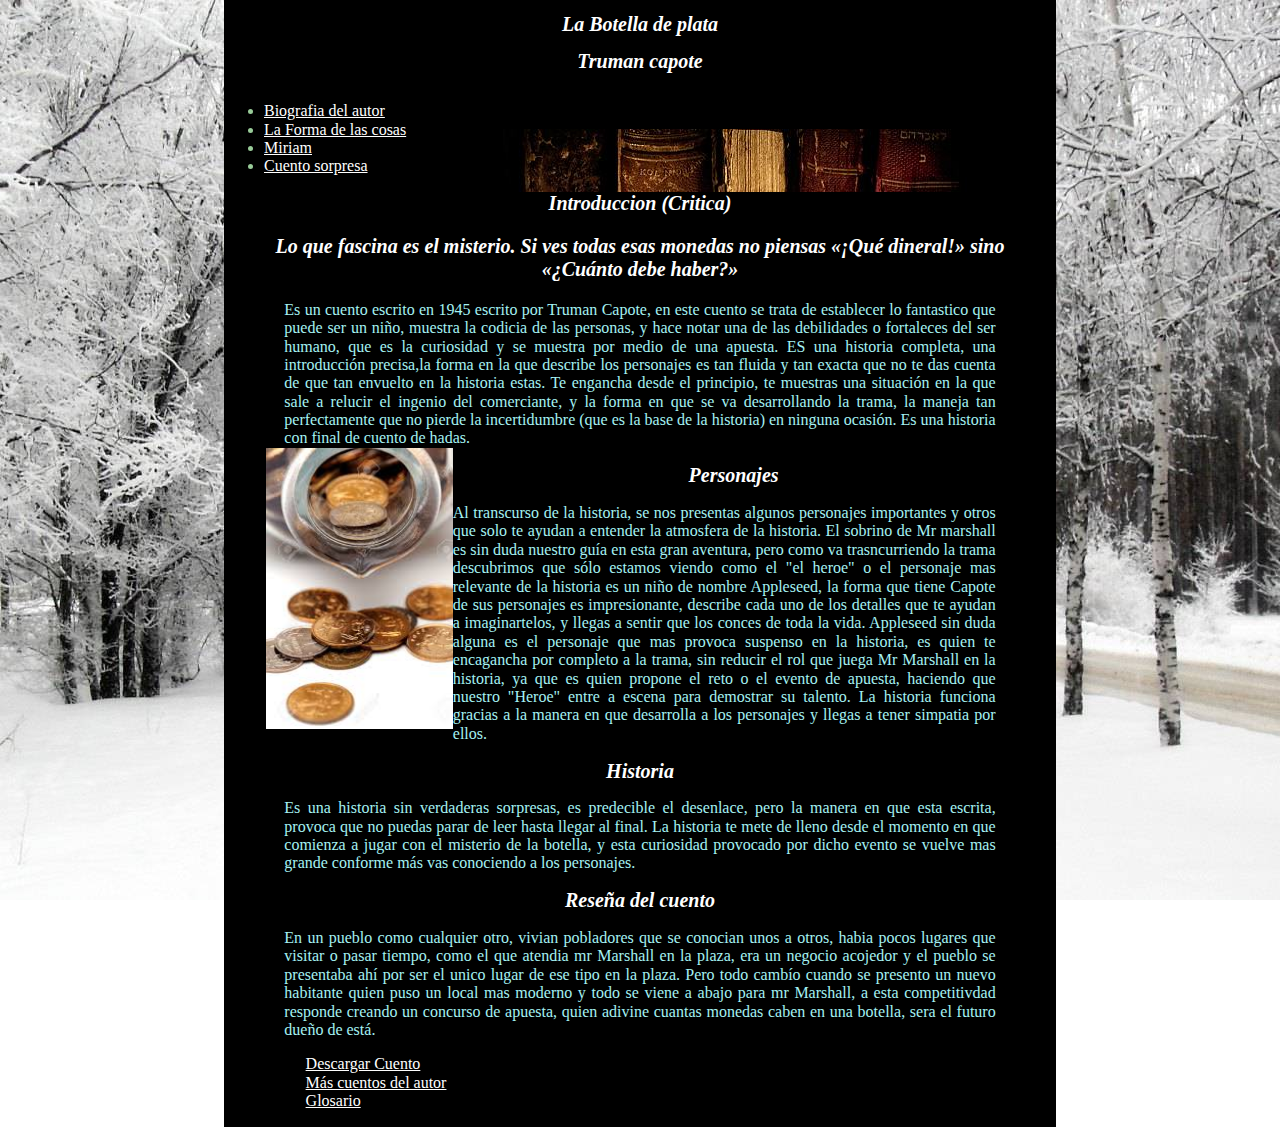
<file: index.html>
<!DOCTYPE html>
<html >
  <head>
    <title>La botella de plata</title>
    <meta charset="utf8">
    <link rel="stylesheet" href="css/normalize.css">
    <link rel="stylesheet" href="css/estilo.css">
  </head>
  <body>
    <div id="uno">
      <h1 >La Botella de plata</h1>
      <h1 id="h1inicio">Truman capote</h1>
    <ul class="lista1">
      <li><a href=biografia.html >Biografia del autor</a>
      <li><A href=https://santaellacruzjesusantonio.bitbucket.io/index.html>La Forma de las cosas</a></li>
      <li><A href=https://santaellacruzjesusantonio.gitlab.io>Miriam</a></li>
      <li><A href=cuentosorpresa.html class="li">Cuento sorpresa</a></li>
      </ul>
    </div>
    <div id="contenido">
      <h2>Introduccion (Critica)</h2>
      <h3>Lo que  fascina  es  el  misterio.
      Si ves  todas  esas  monedas  no  piensas
      «¡Qué  dineral!»  sino
      «¿Cuánto debe  haber?»</h3>
      <p>
        Es un cuento escrito en 1945 escrito por Truman Capote, en este cuento se trata de establecer lo fantastico que puede ser un niño, muestra la codicia de las personas,
        y hace notar una de las debilidades o fortaleces del ser humano, que es la curiosidad y se muestra por medio de una apuesta.
        ES una historia completa, una introducción precisa,la forma en la que describe los personajes es tan fluida y tan exacta que no te das cuenta de que tan envuelto en la historia estas.
        Te engancha desde el principio, te muestras una situación en la que sale a relucir el ingenio del comerciante, y la forma en que se va desarrollando la trama, la maneja tan perfectamente
        que no pierde la incertidumbre (que es la base de la historia) en ninguna ocasión.
        Es una historia con final de cuento de hadas.
      </p>
<img src="Imagenes/botella.jpg" id="botella">
      <h2>Personajes</h2>
      <p>
        Al transcurso de la historia, se nos presentas algunos personajes importantes y otros que solo te ayudan a entender la atmosfera de la historia.
        El sobrino de Mr marshall es sin duda nuestro guía en esta gran aventura, pero como va trasncurriendo la trama descubrimos que sólo estamos viendo como
        el "el heroe" o el personaje mas relevante de la historia es un niño de nombre Appleseed, la forma que tiene Capote de sus personajes es impresionante,
        describe cada uno de los detalles que te ayudan a imaginartelos, y llegas a sentir que los conces de toda la vida.
        Appleseed sin duda alguna es el personaje que mas provoca suspenso en la historia, es quien te encagancha por completo a la trama, sin reducir el rol que
        juega Mr Marshall en la historia, ya que es quien propone el reto o el evento de apuesta, haciendo que nuestro "Heroe" entre a escena para demostrar su talento.
        La historia funciona gracias a la manera en que desarrolla a los personajes y llegas a tener simpatia por ellos.
      </p>
      <h2>Historia</h2>
      <p>
        Es una historia sin verdaderas sorpresas, es predecible el desenlace, pero la manera en que esta escrita, provoca que no puedas parar de leer hasta llegar al final.
        La historia te mete de lleno desde el momento en que comienza a jugar con el misterio de la botella, y esta curiosidad provocado por dicho evento se vuelve mas grande conforme más vas conociendo a los personajes.
      </p>
      <H2>Reseña del cuento</H2>
      <p>
        En un pueblo como cualquier otro, vivian pobladores que se conocian unos a otros, habia pocos lugares que visitar o pasar tiempo, como el que atendia mr Marshall en la plaza,
        era un negocio acojedor y el pueblo se presentaba ahí por ser el unico lugar de ese tipo en la plaza.
        Pero todo cambío cuando se presento un nuevo habitante quien puso un local mas moderno y todo se viene a abajo para mr Marshall,
        a esta competitivdad responde creando un concurso de apuesta, quien adivine cuantas monedas caben en una botella, sera el futuro dueño de está.
      </p>
      <ol>
      <li><a href="laBotelladePlata.docx">Descargar Cuento</a></li>
      <li><a href="cuentos.pdf">Más cuentos del autor</a></li>
      <li><a href="glosario.html">Glosario</a>
    </ol>
    </div>
    <div id="disqus_thread"></div>
    <script>
    (function() { // DON'T EDIT BELOW THIS LINE
    var d = document, s = d.createElement('script');
    s.src = 'https://santaellacruzjesusantonio-github-io.disqus.com/embed.js';
    s.setAttribute('data-timestamp', +new Date());
    (d.head || d.body).appendChild(s);
    })();
    </script>
    <noscript>Please enable JavaScript to view the <a href="https://disqus.com/?ref_noscript">comments powered by Disqus.</a></noscript>
  </body>
  </html>
</file>
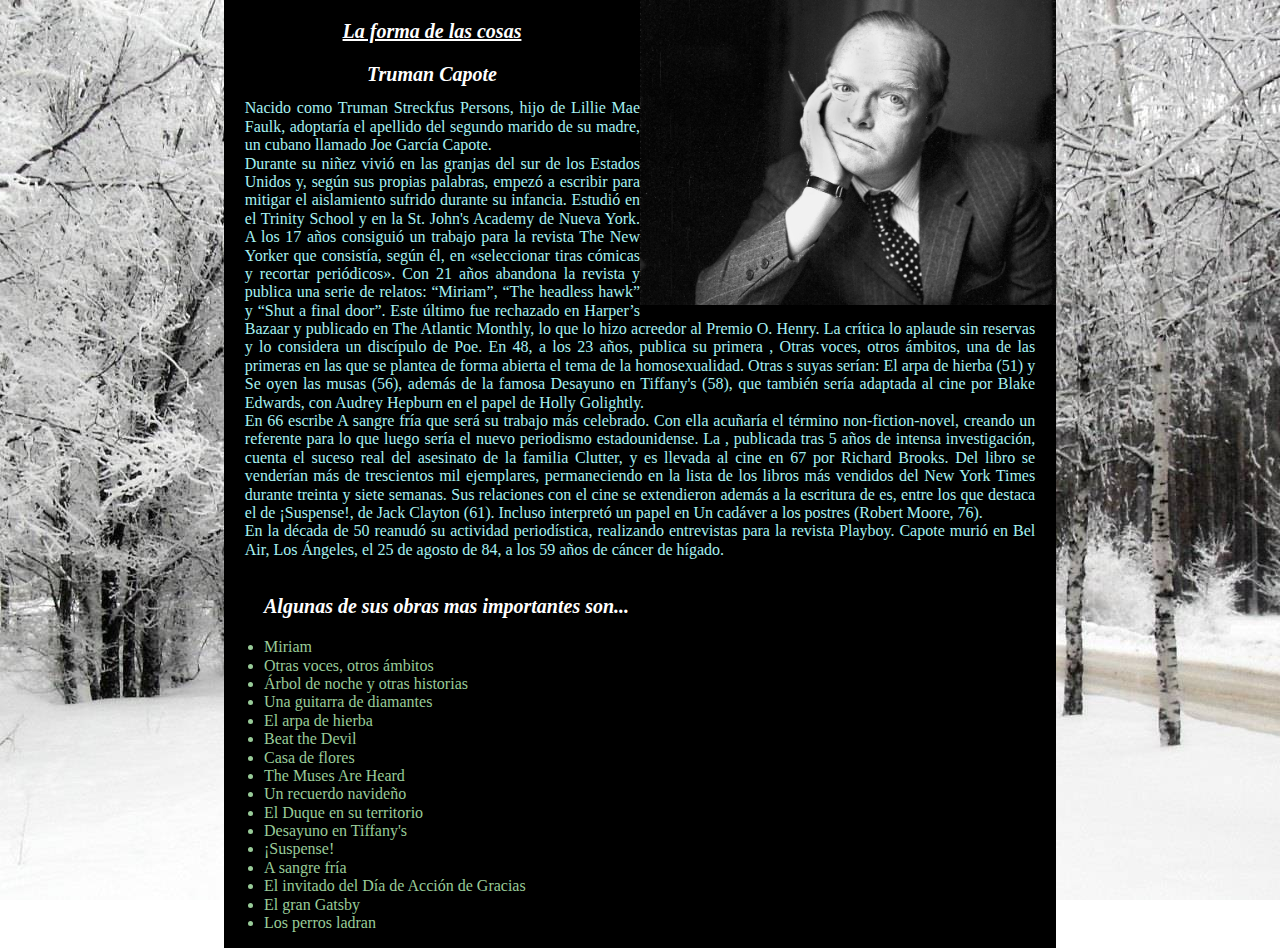
<file: biografia.html>
<!DOCTYPE html>
<html >
  <head>
    <title>Biografia</title>
    <meta charset="utf8">
    <link rel="stylesheet" href="css/normalize.css">
    <link rel="stylesheet" href="css/estilo.css">
  </head>
  <body>
    <img src="Imagenes/truman.jpg" id="truman">
    <h3><a href="index.html">La forma de las cosas</a></h3>
    <h1>Truman Capote</h1>
<p>Nacido como Truman Streckfus Persons, hijo de Lillie Mae Faulk, adoptaría el apellido del segundo marido de su madre, un cubano llamado Joe García Capote.</p>

<p>Durante su niñez vivió en las granjas del sur de los Estados Unidos y, según sus propias palabras, empezó a escribir para mitigar el aislamiento sufrido durante su infancia. Estudió en el Trinity School y en la St. John's Academy de Nueva York. A los 17 años consiguió un trabajo para la revista The New Yorker que consistía, según él, en «seleccionar tiras cómicas y recortar periódicos». Con 21 años abandona la revista y publica una serie de relatos: “Miriam”, “The headless hawk” y “Shut a final door”. Este último fue rechazado en Harper’s Bazaar y publicado en The Atlantic Monthly, lo que lo hizo acreedor al Premio O. Henry. La crítica lo aplaude sin reservas y lo considera un discípulo de Poe. En 48, a los 23 años, publica su primera , Otras voces, otros ámbitos, una de las primeras en las que se plantea de forma abierta el tema de la homosexualidad. Otras s suyas serían: El arpa de hierba (51) y Se oyen las musas (56), además de la famosa Desayuno en Tiffany's (58), que también sería adaptada al cine por Blake Edwards, con Audrey Hepburn en el papel de Holly Golightly.<p>

<p>En 66 escribe A sangre fría que será su trabajo más celebrado. Con ella acuñaría el término non-fiction-novel, creando un referente para lo que luego sería el nuevo periodismo estadounidense. La , publicada tras 5 años de intensa investigación, cuenta el suceso real del asesinato de la familia Clutter, y es llevada al cine en 67 por Richard Brooks. Del libro se venderían más de trescientos mil ejemplares, permaneciendo en la lista de los libros más vendidos del New York Times durante treinta y siete semanas.
Sus relaciones con el cine se extendieron además a la escritura de es, entre los que destaca el de ¡Suspense!, de Jack Clayton (61). Incluso interpretó un papel en Un cadáver a los postres (Robert Moore, 76).
</p>
<p>En la década de 50 reanudó su actividad periodística, realizando entrevistas para la revista Playboy.
Capote murió en Bel Air, Los Ángeles, el 25 de agosto de 84, a los 59 años de cáncer de hígado.
</p>
<ul>
  <h3>Algunas de sus obras mas importantes son...</h3>
  <li>Miriam</li>
  <li>Otras voces, otros ámbitos</li>
  <li>Árbol de noche y otras historias</li>
  <li>Una guitarra de diamantes</li>
  <li>El arpa de hierba</li>
  <li>Beat the Devil</li>
  <li>Casa de flores</li>
  <li>The Muses Are Heard</li>
  <li>Un recuerdo navideño</li>
  <li>El Duque en su territorio</li>
  <li>Desayuno en Tiffany's</li>
  <li>¡Suspense!</li>
  <li>A sangre fría</li>
  <li>El invitado del Día de Acción de Gracias</li>
  <li>El gran Gatsby</li>
  <li>Los perros ladran</li>






</ul>
  </body>
  </html>
</file>
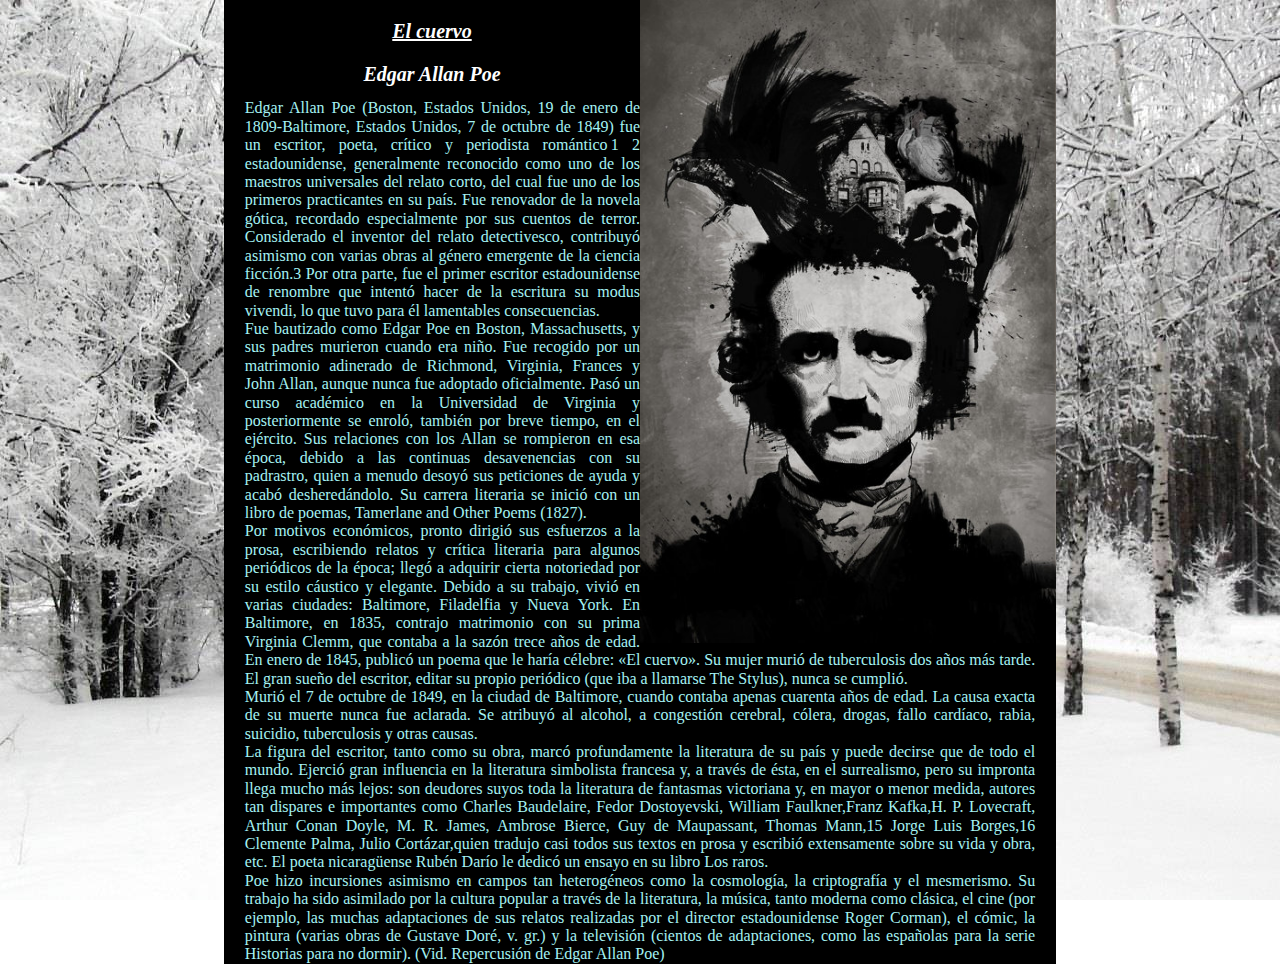
<file: biografia2.html>
<!DOCTYPE html>
<html >
  <head>
    <title>Biografia</title>
    <meta charset="utf8">
    <link rel="stylesheet" href="css/normalize.css">
    <link rel="stylesheet" href="css/estilo.css">
  </head>
  <body>
    <img src="Imagenes/poe.jpg" id="poe">
    <h3><a href="cuentosorpresa.html">El cuervo</a></h3>
    <h1>Edgar Allan Poe</h1>
<div>
<p>Edgar Allan Poe (Boston, Estados Unidos, 19 de enero de 1809-Baltimore, Estados Unidos, 7 de octubre de 1849) fue un escritor, poeta, crítico y periodista romántico 1 2 estadounidense, generalmente reconocido como uno de los maestros universales del relato corto, del cual fue uno de los primeros practicantes en su país. Fue renovador de la novela gótica, recordado especialmente por sus cuentos de terror. Considerado el inventor del relato detectivesco, contribuyó asimismo con varias obras al género emergente de la ciencia ficción.3 Por otra parte, fue el primer escritor estadounidense de renombre que intentó hacer de la escritura su modus vivendi, lo que tuvo para él lamentables consecuencias.
</p>
<p>Fue bautizado como Edgar Poe en Boston, Massachusetts, y sus padres murieron cuando era niño. Fue recogido por un matrimonio adinerado de Richmond, Virginia, Frances y John Allan, aunque nunca fue adoptado oficialmente. Pasó un curso académico en la Universidad de Virginia y posteriormente se enroló, también por breve tiempo, en el ejército. Sus relaciones con los Allan se rompieron en esa época, debido a las continuas desavenencias con su padrastro, quien a menudo desoyó sus peticiones de ayuda y acabó desheredándolo. Su carrera literaria se inició con un libro de poemas, Tamerlane and Other Poems (1827).
</p>
<p>Por motivos económicos, pronto dirigió sus esfuerzos a la prosa, escribiendo relatos y crítica literaria para algunos periódicos de la época; llegó a adquirir cierta notoriedad por su estilo cáustico y elegante. Debido a su trabajo, vivió en varias ciudades: Baltimore, Filadelfia y Nueva York. En Baltimore, en 1835, contrajo matrimonio con su prima Virginia Clemm, que contaba a la sazón trece años de edad. En enero de 1845, publicó un poema que le haría célebre: «El cuervo». Su mujer murió de tuberculosis dos años más tarde. El gran sueño del escritor, editar su propio periódico (que iba a llamarse The Stylus), nunca se cumplió.
</p>
<p>Murió el 7 de octubre de 1849, en la ciudad de Baltimore, cuando contaba apenas cuarenta años de edad. La causa exacta de su muerte nunca fue aclarada. Se atribuyó al alcohol, a congestión cerebral, cólera, drogas, fallo cardíaco, rabia, suicidio, tuberculosis y otras causas.
</p>
<p>La figura del escritor, tanto como su obra, marcó profundamente la literatura de su país y puede decirse que de todo el mundo. Ejerció gran influencia en la literatura simbolista francesa y, a través de ésta, en el surrealismo, pero su impronta llega mucho más lejos: son deudores suyos toda la literatura de fantasmas victoriana y, en mayor o menor medida, autores tan dispares e importantes como Charles Baudelaire, Fedor Dostoyevski, William Faulkner,Franz Kafka,H. P. Lovecraft, Arthur Conan Doyle, M. R. James, Ambrose Bierce, Guy de Maupassant, Thomas Mann,15 Jorge Luis Borges,16 Clemente Palma, Julio Cortázar,quien tradujo casi todos sus textos en prosa y escribió extensamente sobre su vida y obra, etc. El poeta nicaragüense Rubén Darío le dedicó un ensayo en su libro Los raros.
</p>
<p>Poe hizo incursiones asimismo en campos tan heterogéneos como la cosmología, la criptografía y el mesmerismo. Su trabajo ha sido asimilado por la cultura popular a través de la literatura, la música, tanto moderna como clásica, el cine (por ejemplo, las muchas adaptaciones de sus relatos realizadas por el director estadounidense Roger Corman), el cómic, la pintura (varias obras de Gustave Doré, v. gr.) y la televisión (cientos de adaptaciones, como las españolas para la serie Historias para no dormir). (Vid. Repercusión de Edgar Allan Poe)</p>
</div>

</ul>
  </body>
  </html>
</file>
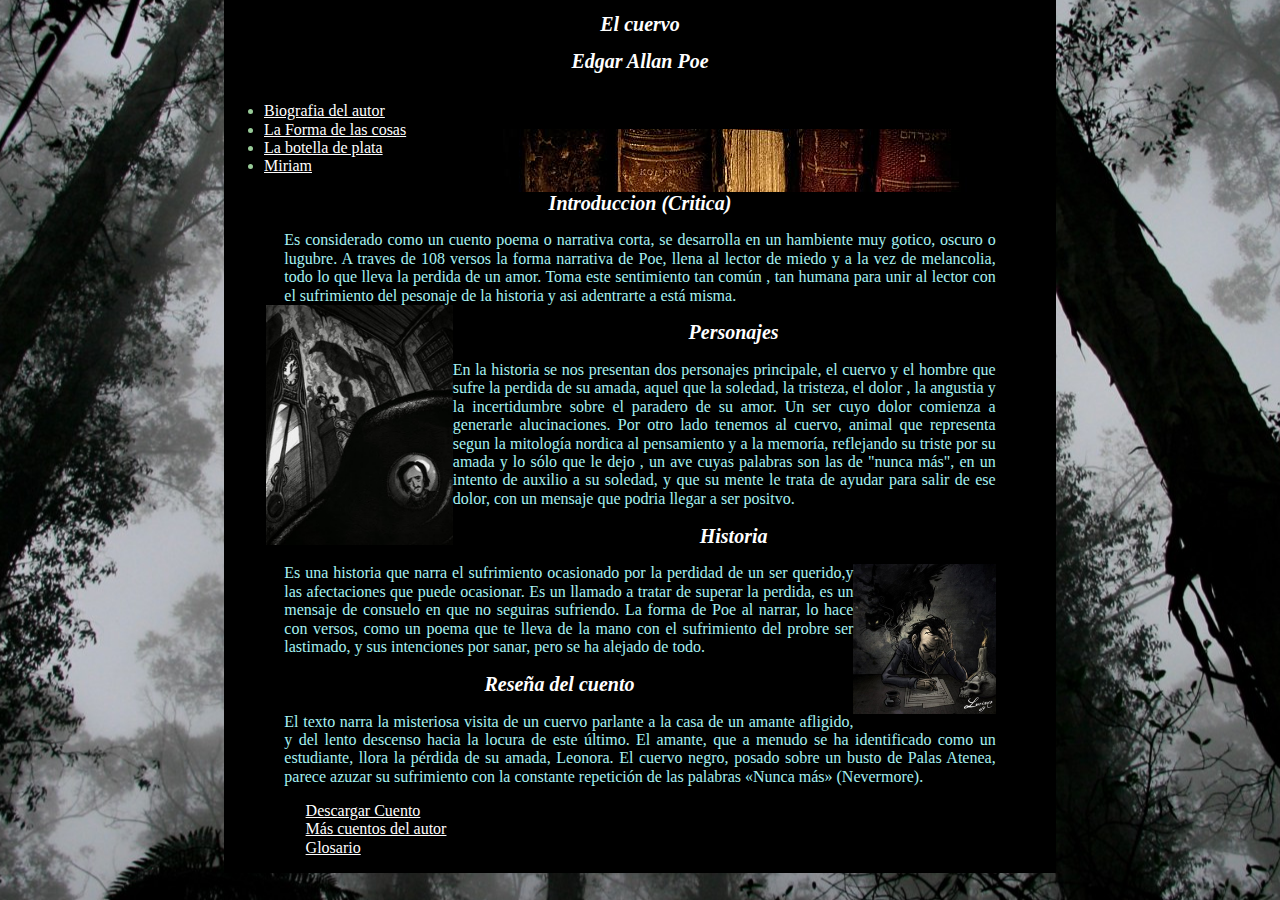
<file: cuentosorpresa.html>
<!DOCTYPE html>
<html id="otro">
  <head>
    <title>El cuervo</title>
    <meta charset="utf8">
    <link rel="stylesheet" href="css/normalize.css">
    <link rel="stylesheet" href="css/estilo.css">
  </head>
  <body>
    <div id="uno">
      <h1 >El cuervo</h1>
      <h1 id="h1inicio">Edgar Allan Poe</h1>
    <ul class="lista1">
      <li><a href=biografia2.html >Biografia del autor</a>
      <li><A href=https://santaellacruzjesusantonio.bitbucket.io/index.html>La Forma de las cosas</a></li>
      <li><A href=https://santaellacruzjesusantonio.github.io/>La botella de plata</a></li>
      <li><A href=index.html class="li">Miriam</a></li>
      </ul>
    </div>
    <div id="contenido">
      <h2>Introduccion (Critica)</h2>
      <p>
      Es considerado como un cuento poema o narrativa corta, se desarrolla en un hambiente muy gotico, oscuro o lugubre.
      A traves de 108 versos la forma narrativa de Poe, llena al lector  de miedo y a la vez de melancolia, todo lo que lleva la perdida de un amor.
      Toma este sentimiento tan común , tan humana para unir al lector con el sufrimiento del pesonaje de la historia y asi adentrarte a está misma.
      </p>
<img src="Imagenes/cuervo.jpg" id="cuervo">
      <h2>Personajes</h2>
      <p>
        En la historia se nos presentan dos personajes principale, el cuervo y el hombre que sufre la perdida de su amada, aquel que la soledad, la tristeza, el dolor
        , la angustia y la incertidumbre sobre el paradero de su amor.
        Un ser cuyo dolor comienza a generarle alucinaciones.
        Por otro lado tenemos al cuervo, animal que representa segun la mitología nordica al pensamiento y a la memoría, reflejando su triste por su amada y lo sólo que le dejo
        , un ave cuyas palabras son las de "nunca más", en un intento de auxilio a su soledad, y que su mente le trata de ayudar para salir de ese dolor, con un mensaje que podria llegar a ser positvo.
      </p>
      <h2>Historia</h2>
      <p>
        <img src="Imagenes/cuervo2.jpg" id="cuervo1">
        Es una historia que narra el sufrimiento ocasionado por la perdidad de un ser querido,y las afectaciones que puede ocasionar.
        Es un llamado a tratar de superar la perdida, es un mensaje de consuelo en que no seguiras sufriendo.
        La forma de Poe al narrar, lo hace con versos, como un poema que te lleva de la mano con el sufrimiento del probre ser lastimado, y sus intenciones por sanar, pero se ha alejado de todo.

      </p>
      <H2>Reseña del cuento</H2>
      <p>El texto narra la misteriosa visita de un cuervo parlante a la casa de un amante afligido, y del lento descenso hacia la locura de este último. El amante, que a menudo se ha identificado como un estudiante, llora la pérdida de su amada, Leonora. El cuervo negro, posado sobre un busto de Palas Atenea, parece azuzar su sufrimiento con la constante repetición de las palabras «Nunca más» (Nevermore). </p>
      <ol>
      <li><a href="elCuervo.docx">Descargar Cuento</a></li>
      <li><a href="http://recursosbiblio.url.edu.gt/publilppm/Libros/2015/edgar-cuentos.pdf">Más cuentos del autor</a></li>
      <li><a href="glosario2.html">Glosario</a>
    </ol>
    </div>
    <div id="disqus_thread"></div>
    <script>
    (function() { // DON'T EDIT BELOW THIS LINE
    var d = document, s = d.createElement('script');
    s.src = '//santaellacruzjesusantonio-bitbucket-org.disqus.com/embed.js';
    s.setAttribute('data-timestamp', +new Date());
    (d.head || d.body).appendChild(s);
    })();
    </script>
    <noscript>Please enable JavaScript to view the <a href="https://disqus.com/?ref_noscript">comments powered by Disqus.</a></noscript>
  </body>
  </html>
</file>
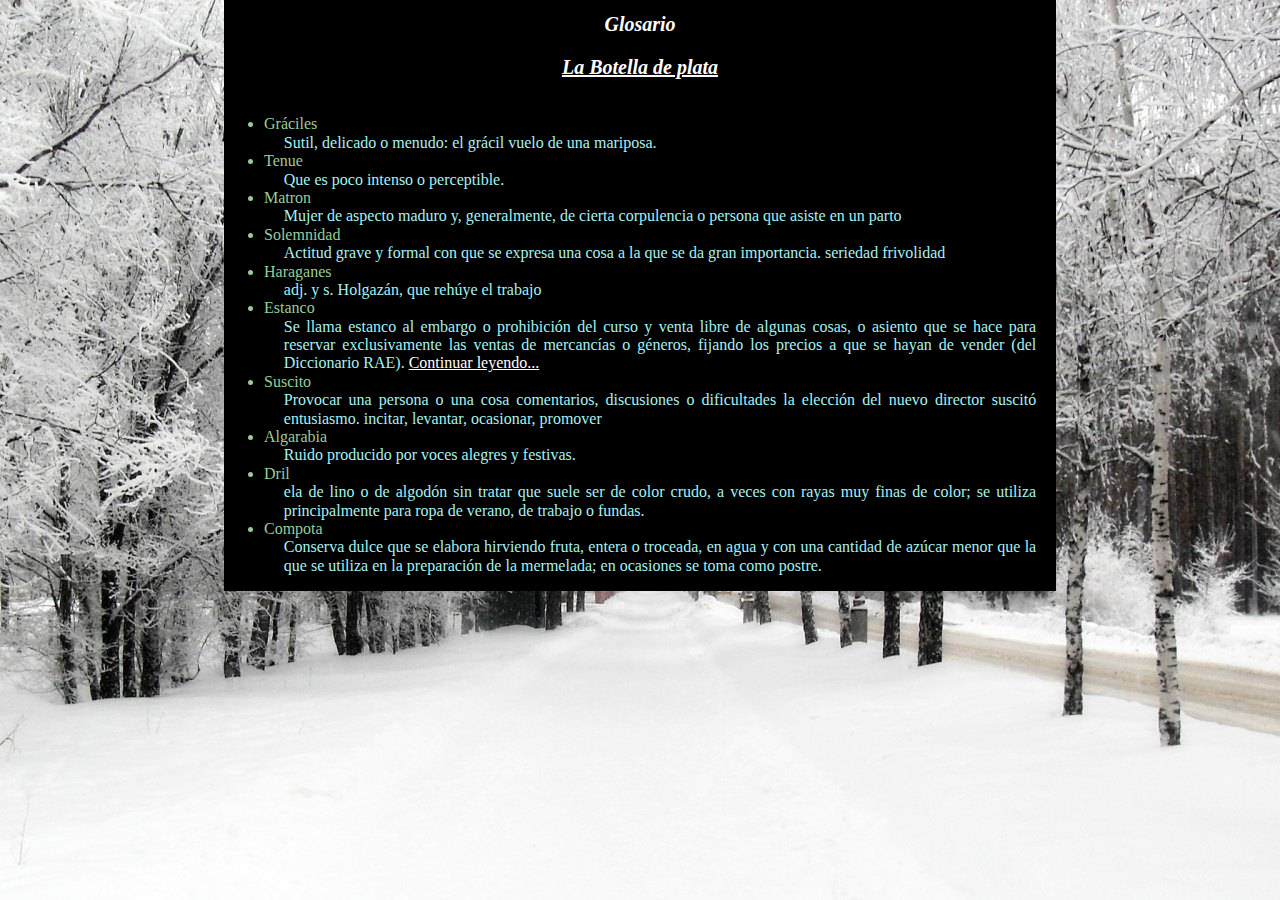
<file: glosario.html>
<!DOCTYPE html>
<html >
  <head>
    <title>Glosario</title>
    <meta charset="utf8">
    <link rel="stylesheet" href="css/normalize.css">
    <link rel="stylesheet" href="css/estilo.css">
  </head>
  <body>
    <H1>Glosario</H1>
    <a href="index.html"><h3>La Botella de plata</h3></a>
    <ul>
      <li>Gráciles</li>
        <p>Sutil, delicado o menudo: el grácil vuelo de una mariposa.</p>
      <li>Tenue</li>
      <p>Que es poco intenso o perceptible.</p>
      <li>Matron</li>
      <p>Mujer de aspecto maduro y, generalmente, de cierta corpulencia o persona que asiste en un parto</p>
      <li>Solemnidad</li>
      <p> Actitud grave y formal con que se expresa una cosa a la que se da gran importancia. seriedad frivolidad </p>
      <li>Haraganes</li>
      <p>adj. y s. Holgazán, que rehúye el trabajo</p>
      <li>Estanco</li>
      <p>Se llama estanco al embargo o prohibición del curso y venta libre de algunas cosas, o asiento que se hace para reservar exclusivamente las ventas de mercancías o géneros, fijando los precios a que se hayan de vender (del Diccionario RAE).
      <a href="https://es.wikipedia.org/wiki/Estanco">Continuar leyendo...</a></p>
      <li>Suscito</li>
      <p> Provocar una persona o una cosa comentarios, discusiones o dificultades la elección del nuevo director suscitó entusiasmo. incitar, levantar, ocasionar, promover <p/>
      <li>Algarabia</li>
        <p>Ruido producido por voces alegres y festivas.</p>
      <li>Dril</li>
        <p>ela de lino o de algodón sin tratar que suele ser de color crudo, a veces con rayas muy finas de color; se utiliza principalmente para ropa de verano, de trabajo o fundas.</p>
      <li>Compota</li>
      <p>Conserva dulce que se elabora hirviendo fruta, entera o troceada, en agua y con una cantidad de azúcar menor que la que se utiliza en la preparación de la mermelada; en ocasiones se toma como postre.</p>
    </ul>
  </body>
  </html>
</file>
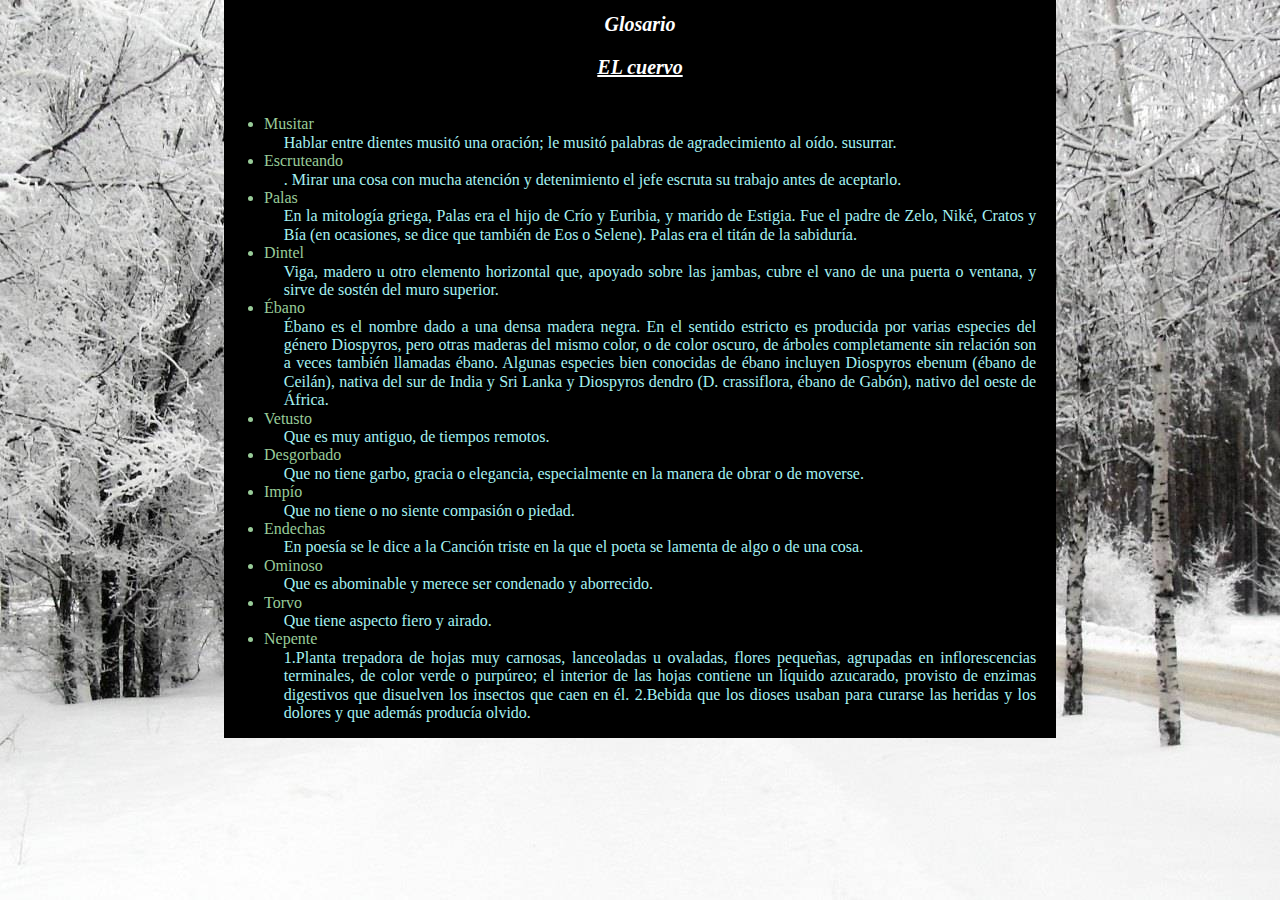
<file: glosario2.html>
<!DOCTYPE html>
<html >
  <head>
    <title>Glosario</title>
    <meta charset="utf8">
    <link rel="stylesheet" href="css/normalize.css">
    <link rel="stylesheet" href="css/estilo.css">
  </head>
  <body>
    <H1>Glosario</H1>
    <a href="cuentosorpresa.html"><h3>EL cuervo</h3></a>
    <ul>
      <li>Musitar</li>
      <p>Hablar entre dientes musitó una oración; le musitó palabras de agradecimiento al oído. susurrar.</p>
      <li>Escruteando</li>
      <p>. Mirar una cosa con mucha atención y detenimiento el jefe escruta su trabajo antes de aceptarlo.</p>
      <li>Palas</li>
      <p>En la mitología griega, Palas era el hijo de Crío y Euribia, y marido de Estigia. Fue el padre de Zelo, Niké, Cratos y Bía (en ocasiones, se dice que también de Eos o Selene). Palas era el titán de la sabiduría.</p>
      <li>Dintel</li>
      <p>Viga, madero u otro elemento horizontal que, apoyado sobre las jambas, cubre el vano de una puerta o ventana, y sirve de sostén del muro superior.</p>
      <li>Ébano</li>
      <p>Ébano es el nombre dado a una densa madera negra. En el sentido estricto es producida por varias especies del género Diospyros, pero otras maderas del mismo color, o de color oscuro, de árboles completamente sin relación son a veces también llamadas ébano. Algunas especies bien conocidas de ébano incluyen Diospyros ebenum (ébano de Ceilán), nativa del sur de India y Sri Lanka y Diospyros dendro (D. crassiflora, ébano de Gabón), nativo del oeste de África.</p>
      <li>Vetusto</li>
      <p>Que es muy antiguo, de tiempos remotos.</p>
      <li>Desgorbado</li>
      <p>Que no tiene garbo, gracia o elegancia, especialmente en la manera de obrar o de moverse.<p/>
      <li>Impío</li>
        <p>Que no tiene o no siente compasión o piedad.</p>
      <li>Endechas</li>
        <p> En poesía se le dice a la Canción triste en la que el poeta se lamenta de algo o de una cosa.</p>
      <li>Ominoso</li>
      <p>Que es abominable y merece ser condenado y aborrecido.</p>
      <li>Torvo</li>
      <p>Que tiene aspecto fiero y airado.</p>
      <li>Nepente</li>
      <p>1.Planta trepadora de hojas muy carnosas, lanceoladas u ovaladas, flores pequeñas, agrupadas en inflorescencias terminales, de color verde o purpúreo; el interior de las hojas contiene un líquido azucarado, provisto de enzimas digestivos que disuelven los insectos que caen en él.
    2.Bebida que los dioses usaban para curarse las heridas y los dolores y que además producía olvido.</p>
    </ul>
  </body>
  </html>
</file>
<file: css/estilo.css>
html{
background-image:url("../Imagenes/nieve.jpg");
background-position: center center;
background-repeat: no-repeat;
background-attachment: fixed;
overflow: scroll;
}
#otro{
background-image:url("../Imagenes/fondo.jpg");
background-position: center center;
background-repeat: no-repeat;
background-attachment: fixed;
overflow: scroll;
}
body{
  width: 65%;
  margin: 0px auto;
  overflow:hidden;
  background-color: black;
}
h1{text-align: center;
vertical-align: middle;
font-style: italic;
font-family: cursive;
font-size: 20px;
color:  white;
}
h2, h3{text-align: center;
vertical-align: middle;
font-style: italic;
font-family: cursive;
font-size: 20px;
color:  white;}

#uno{
  background-image: url("../Imagenes/titulo.png");
  background-position: center center;
  background-repeat: no-repeat;
  background-attachment: fixed;
  background-size:auto;
  float:left;
  width: 100%;
  margin: 0px auto;;
}
ul{
  float:left;
  font-family: cursive;
  color:  #99CC99;}
  .li{
    color: white;
  }
p{
  width: 95%;
  margin: auto;
  color: #A5F2F3;
  text-align: justify;
}
#contenido{
  width: 90%;
  margin: 0px auto;
}
#botella{
  width: 25%;
  margin: auto;
  float: left;
}
#miopia{
  width: 30%;
  margin: auto;
  float: left;
}
#boris{
  width: 7%;
  margin: auto;
  float: left;
}
#bechamel{
  width: 8%;
  margin: auto;
  float: right;
}
a{
  color:white;
}
#truman{
  width: 50%;
  margin: 0px auto;
 float: right;
}
#cuervo{
  width: 25%;
  margin: auto;
  float: left;;
}
#cuervo1{
  width: 20%;
  margin: auto;
  float: right;
}
#poe{

    width: 50%;
    margin: 0px auto;
   float: right;
}
</file>
